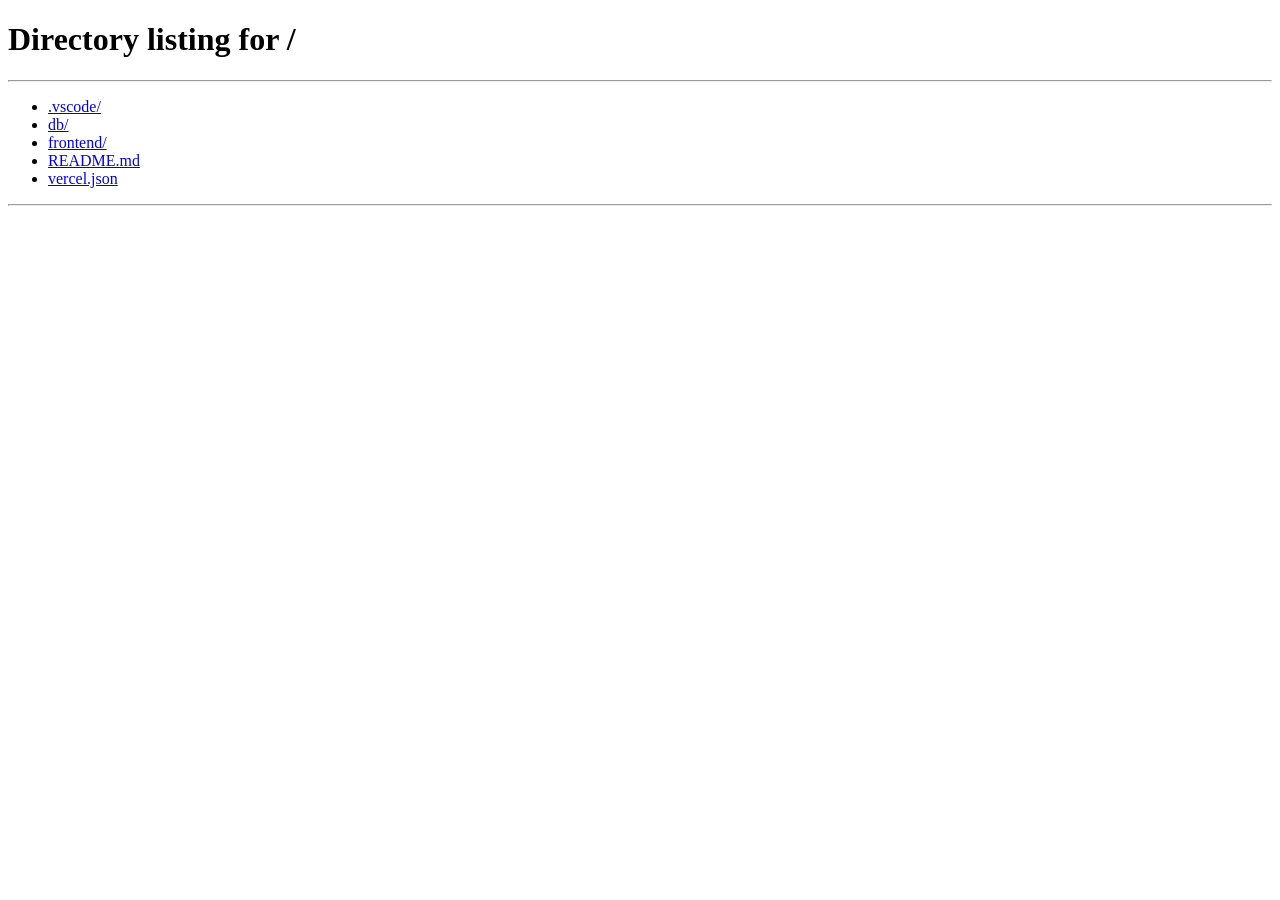
<file: frontend/templates/admin.html>
<!DOCTYPE html>
<html lang="en">
<head>
<meta charset="UTF-8">
<meta name="viewport" content="width=device-width, initial-scale=1.0">
<title>Admin Dashboard - SecureSys</title>
<link rel="stylesheet" href="https://cdnjs.cloudflare.com/ajax/libs/font-awesome/6.5.2/css/all.min.css">
<style>
body { font-family: Arial, sans-serif; margin:0; padding:0; background:#f4f6f9; }
header { 
    background: #2c3e50; 
    color: white; 
    padding: 15px 20px; 
    display:flex; 
    justify-content: space-between; 
    align-items: center;
}
header h1 { margin:0; font-size:1.5rem; }
header button { 
    background:#e74c3c; 
    color:white; 
    border:none; 
    padding:8px 15px; 
    border-radius:5px; 
    cursor:pointer; 
    font-weight:bold;
}
.container { padding:20px; }
.tabs { display:flex; gap:10px; margin-bottom:20px; flex-wrap:wrap; }
.tab-btn { padding:10px 15px; background:white; border:none; border-radius:5px; cursor:pointer; box-shadow:0 2px 5px rgba(0,0,0,0.1); }
.tab-btn.active { background:#6c63ff; color:white; }
.section { display:none; background:white; padding:20px; margin-bottom:20px; border-radius:8px; box-shadow:0 2px 6px rgba(0,0,0,0.1); }
table { width:100%; border-collapse: collapse; margin-top:10px; }
table th, table td { padding:10px; text-align:left; border-bottom:1px solid #ddd; }
table th { background-color:#f1f1f1; }
.status-online { color: green; font-weight:bold; }
.status-suspicious { color:red; font-weight:bold; }
form label { display:block; margin-top:10px; }
form input, form select { padding:8px; width:100%; margin-top:5px; border-radius:5px; border:1px solid #ccc; }
form button { margin-top:15px; background:#6c63ff; color:white; border:none; padding:10px 15px; cursor:pointer; border-radius:5px; }
#registerMsg { margin-top:10px; font-weight:bold; }

/* Logs Styles */
.logs-container {
    max-height: 500px;
    overflow-y: auto;
    background: #1e1e1e;
    color: #d4d4d4;
    font-family: 'Consolas', 'Monaco', monospace;
    font-size: 12px;
    border-radius: 5px;
}
.log-entry {
    padding: 8px 12px;
    border-bottom: 1px solid #333;
    font-family: monospace;
}
.log-entry:hover {
    background: #2d2d2d;
}
.log-time {
    color: #6a9955;
    margin-right: 15px;
}
.log-level {
    display: inline-block;
    padding: 2px 6px;
    border-radius: 3px;
    margin-right: 10px;
    font-weight: bold;
}
.log-level-info { background: #007acc; color: white; }
.log-level-warning { background: #dcdcaa; color: #1e1e1e; }
.log-level-error { background: #f14c4c; color: white; }
.log-level-success { background: #6a9955; color: white; }
.log-message {
    color: #d4d4d4;
}
.log-clear-btn {
    background: #e74c3c;
    color: white;
    border: none;
    padding: 8px 16px;
    border-radius: 5px;
    cursor: pointer;
    margin-bottom: 10px;
}
.log-clear-btn:hover {
    background: #c0392b;
}
.log-stats {
    margin-bottom: 10px;
    padding: 10px;
    background: #f0f0f0;
    border-radius: 5px;
    font-size: 14px;
}
</style>
</head>
<body>
<header>
    <h1>Admin Dashboard - SecureSys</h1>
    <button id="logoutBtn">Logout</button>
</header>

<div class="container">
    <div class="tabs">
        <button class="tab-btn active" data-tab="onlineUsersSection">Online Users</button>
        <button class="tab-btn" data-tab="suspiciousSection">Suspicious Activity</button>
        <button class="tab-btn" data-tab="doctorMessagesSection">Weekly Doctor Messages</button>
        <button class="tab-btn" data-tab="registerSection">Register User</button>
        <button class="tab-btn" data-tab="logsSection">📋 System Logs</button>
    </div>

    <!-- Online Users -->
    <div id="onlineUsersSection" class="section" style="display:block;">
        <h2>Online Users (last 5 mins)</h2>
        <table id="onlineUsersTable">
            <thead>
                <tr>
                    <th>Email</th>
                    <th>Role</th>
                    <th>Last Active</th>
                    <th>IP Address</th>
                    <th>Status</th>
                </tr>
            </thead>
            <tbody></tbody>
        </table>
    </div>

    <!-- Suspicious Activity -->
    <div id="suspiciousSection" class="section">
        <h2>Suspicious Activity (multiple IPs in last hour)</h2>
        <table id="suspiciousTable">
            <thead>
                <tr>
                    <th>Email</th>
                    <th>Number of IPs</th>
                    <th>Status</th>
                </tr>
            </thead>
            <tbody></tbody>
        </table>
    </div>

    <!-- Weekly Doctor Messages -->
    <div id="doctorMessagesSection" class="section">
        <h2>Weekly Doctor Messages</h2>
        <table id="doctorMessagesTable">
            <thead>
                <tr>
                    <th>Doctor Email</th>
                    <th>Messages This Week</th>
                </tr>
            </thead>
            <tbody></tbody>
        </table>
    </div>

    <!-- Register User -->
    <div id="registerSection" class="section">
        <h2>Register New User</h2>
        <form id="registerForm">
            <label for="regEmail">Email</label>
            <input type="email" id="regEmail" name="email" required>

            <label for="regPassword">Password</label>
            <input type="password" id="regPassword" name="password" required>

            <label for="regRole">Role</label>
            <select id="regRole" name="role">
                <option value="client">Client</option>
                <option value="doctor">Doctor</option>
            </select>

            <button type="submit">Register</button>
        </form>
        <div id="registerMsg"></div>
    </div>

    <!-- System Logs Section -->
    <div id="logsSection" class="section">
        <h2><i class="fas fa-history"></i> System Logs</h2>
        <div class="log-stats">
            <span id="logCount">0</span> logs recorded
            <button id="clearLogsBtn" class="log-clear-btn" style="float: right;">Clear All Logs</button>
        </div>
        <div id="logsContainer" class="logs-container">
            <div class="log-entry">
                <span class="log-time">--:--:--</span>
                <span class="log-level log-level-info">INFO</span>
                <span class="log-message">Logs will appear here...</span>
            </div>
        </div>
    </div>
</div>

<script>
// ==================== LOGGING SYSTEM ====================
class SystemLogger {
    constructor() {
        this.logs = this.loadLogs();
        this.maxLogs = 500;
    }

    loadLogs() {
        const saved = localStorage.getItem('system_logs');
        return saved ? JSON.parse(saved) : [];
    }

    saveLogs() {
        localStorage.setItem('system_logs', JSON.stringify(this.logs.slice(-this.maxLogs)));
    }

    addLog(level, message, details = {}) {
        const logEntry = {
            id: Date.now(),
            timestamp: new Date().toISOString(),
            level: level, // INFO, WARNING, ERROR, SUCCESS
            message: message,
            details: details,
            url: window.location.href,
            userAgent: navigator.userAgent
        };
        
        this.logs.push(logEntry);
        this.saveLogs();
        this.render();
        
        // Also log to console
        console.log(`[${level}] ${message}`, details);
        
        return logEntry;
    }

    clearLogs() {
        this.logs = [];
        this.saveLogs();
        this.render();
    }

    getLogs() {
        return this.logs.slice().reverse();
    }

    getStats() {
        const stats = {
            total: this.logs.length,
            info: this.logs.filter(l => l.level === 'INFO').length,
            warning: this.logs.filter(l => l.level === 'WARNING').length,
            error: this.logs.filter(l => l.level === 'ERROR').length,
            success: this.logs.filter(l => l.level === 'SUCCESS').length
        };
        return stats;
    }

    render() {
        const container = document.getElementById('logsContainer');
        const logCountSpan = document.getElementById('logCount');
        
        if (!container) return;
        
        const logs = this.getLogs();
        if (logCountSpan) logCountSpan.textContent = logs.length;
        
        if (logs.length === 0) {
            container.innerHTML = `<div class="log-entry">
                <span class="log-time">--:--:--</span>
                <span class="log-level log-level-info">INFO</span>
                <span class="log-message">No logs recorded yet.</span>
            </div>`;
            return;
        }
        
        container.innerHTML = logs.map(log => {
            const time = new Date(log.timestamp).toLocaleTimeString();
            let levelClass = '';
            switch(log.level) {
                case 'INFO': levelClass = 'log-level-info'; break;
                case 'WARNING': levelClass = 'log-level-warning'; break;
                case 'ERROR': levelClass = 'log-level-error'; break;
                case 'SUCCESS': levelClass = 'log-level-success'; break;
                default: levelClass = 'log-level-info';
            }
            
            let detailsText = '';
            if (Object.keys(log.details).length > 0) {
                detailsText = ` <span style="color: #858585;">${JSON.stringify(log.details)}</span>`;
            }
            
            return `<div class="log-entry">
                <span class="log-time">${time}</span>
                <span class="log-level ${levelClass}">${log.level}</span>
                <span class="log-message">${escapeHtml(log.message)}${detailsText}</span>
            </div>`;
        }).join('');
        
        container.scrollTop = 0;
    }
}

function escapeHtml(text) {
    const div = document.createElement('div');
    div.textContent = text;
    return div.innerHTML;
}

// Initialize logger
const logger = new SystemLogger();

// ==================== ADMIN DASHBOARD ====================
(async function() {
    const ACCESS_TOKEN = localStorage.getItem('token');
    
    logger.addLog('INFO', 'Admin dashboard loaded', { tokenPresent: !!ACCESS_TOKEN });
    
    if (!ACCESS_TOKEN) { 
        logger.addLog('WARNING', 'No token found, redirecting to login');
        window.location.href = '/'; 
        return; 
    }

    // Tab functionality
    const tabs = document.querySelectorAll('.tab-btn');
    tabs.forEach(tab => {
        tab.addEventListener('click', () => {
            const tabName = tab.dataset.tab;
            logger.addLog('INFO', `Switched to tab: ${tabName}`);
            tabs.forEach(t => t.classList.remove('active'));
            tab.classList.add('active');
            document.querySelectorAll('.section').forEach(sec => sec.style.display='none');
            document.getElementById(tab.dataset.tab).style.display = 'block';
        });
    });

    // Logout
    document.getElementById('logoutBtn').addEventListener('click', () => {
        logger.addLog('INFO', 'Admin logged out');
        localStorage.removeItem('token');
        window.location.href = '/';
    });

    // Clear logs button
    const clearLogsBtn = document.getElementById('clearLogsBtn');
    if (clearLogsBtn) {
        clearLogsBtn.addEventListener('click', () => {
            logger.addLog('INFO', 'Logs cleared by admin');
            logger.clearLogs();
        });
    }

    // Fetch Online Users
    async function fetchOnlineUsers() {
        logger.addLog('INFO', 'Fetching online users');
        try {
            const res = await fetch('/api/admin/online-users', { headers: { 'Authorization': `Bearer ${ACCESS_TOKEN}` } });
            const data = await res.json();
            if (!data.success) { 
                if (res.status===401||res.status===403) {
                    logger.addLog('WARNING', 'Unauthorized access to online users');
                    window.location.href='/'; 
                }
                return; 
            }
            const tbody = document.querySelector("#onlineUsersTable tbody"); 
            tbody.innerHTML='';
            data.online_users.forEach(user => {
                const tr = document.createElement('tr');
                tr.innerHTML = `<td>${user.email}<\/td><td>${user.role}<\/td><td>${new Date(user.last_active).toLocaleString()}<\/td><td>${user.last_ip||'-'}<\/td><td class="status-online">Online<\/td>`;
                tbody.appendChild(tr);
            });
            logger.addLog('SUCCESS', `Fetched ${data.online_users.length} online users`);
        } catch(err){ 
            logger.addLog('ERROR', 'Error fetching online users', { error: err.message });
            console.error('Error fetching online users:', err); 
        }
    }

    // Fetch Suspicious Activity
    async function fetchSuspicious() {
        logger.addLog('INFO', 'Fetching suspicious activity');
        try {
            const res = await fetch('/api/admin/suspicious-activity', { headers: { 'Authorization': `Bearer ${ACCESS_TOKEN}` } });
            const data = await res.json();
            if (!data.success) { 
                if (res.status===401||res.status===403) {
                    logger.addLog('WARNING', 'Unauthorized access to suspicious activity');
                    window.location.href='/'; 
                }
                return; 
            }
            const tbody = document.querySelector("#suspiciousTable tbody"); 
            tbody.innerHTML='';
            data.suspicious_users.forEach(user => {
                const tr = document.createElement('tr');
                tr.innerHTML = `<td>${user.email}<\/td><td>${user.ip_count}<\/td><td class="status-suspicious">Suspicious<\/td>`;
                tbody.appendChild(tr);
            });
            logger.addLog('SUCCESS', `Found ${data.suspicious_users.length} suspicious users`);
        } catch(err){ 
            logger.addLog('ERROR', 'Error fetching suspicious activity', { error: err.message });
            console.error('Error fetching suspicious users:', err); 
        }
    }

    // Fetch Weekly Doctor Messages
    async function fetchDoctorMessages() {
        logger.addLog('INFO', 'Fetching doctor weekly messages');
        try {
            const res = await fetch('/api/admin/doctor-weekly-messages', { headers: { 'Authorization': `Bearer ${ACCESS_TOKEN}` } });
            if (!res.ok) { 
                logger.addLog('ERROR', `Doctor messages API returned ${res.status}`);
                return; 
            }
            const data = await res.json();
            if (!data.success) { 
                logger.addLog('ERROR', data.msg);
                return; 
            }
            const tbody = document.querySelector("#doctorMessagesTable tbody"); 
            tbody.innerHTML='';
            data.doctors.forEach(doc => { 
                const tr=document.createElement('tr'); 
                tr.innerHTML=`<td>${doc.email}<\/td><td>${doc.message_count}<\/td>`; 
                tbody.appendChild(tr); 
            });
            logger.addLog('SUCCESS', `Fetched ${data.doctors.length} doctor message counts`);
        } catch(err){ 
            logger.addLog('ERROR', 'Error fetching doctor messages', { error: err.message });
            console.error('Error fetching doctor messages:', err); 
        }
    }

    // Register user form
    document.getElementById('registerForm').addEventListener('submit', async (e)=>{
        e.preventDefault();
        const email = document.getElementById('regEmail').value;
        const password = document.getElementById('regPassword').value;
        const role = document.getElementById('regRole').value;

        logger.addLog('INFO', `Registering new user: ${email} as ${role}`);
        
        try {
            const res = await fetch('/api/register', {
                method:'POST',
                headers:{ 'Content-Type':'application/json', 'Authorization': `Bearer ${ACCESS_TOKEN}` },
                body: JSON.stringify({ email, password, role })
            });
            const data = await res.json();
            const msgDiv = document.getElementById('registerMsg');
            msgDiv.style.color = data.success ? 'green' : 'red';
            msgDiv.textContent = data.msg;
            if(data.success){ 
                logger.addLog('SUCCESS', `User registered: ${email} as ${role}`);
                document.getElementById('registerForm').reset(); 
                fetchOnlineUsers(); 
            } else {
                logger.addLog('ERROR', `Registration failed: ${data.msg}`);
            }
        } catch(err){ 
            logger.addLog('ERROR', 'Error registering user', { error: err.message });
            console.error('Error registering user:', err); 
        }
    });

    // Log initial page load
    logger.addLog('SUCCESS', 'Admin dashboard initialized');

    // Initial fetch and refresh
    await fetchOnlineUsers();
    await fetchSuspicious();
    await fetchDoctorMessages();
    
    setInterval(fetchOnlineUsers,30000);
    setInterval(fetchSuspicious,30000);
    setInterval(fetchDoctorMessages,30000);

})();
</script>
</body>
</html>
</file>
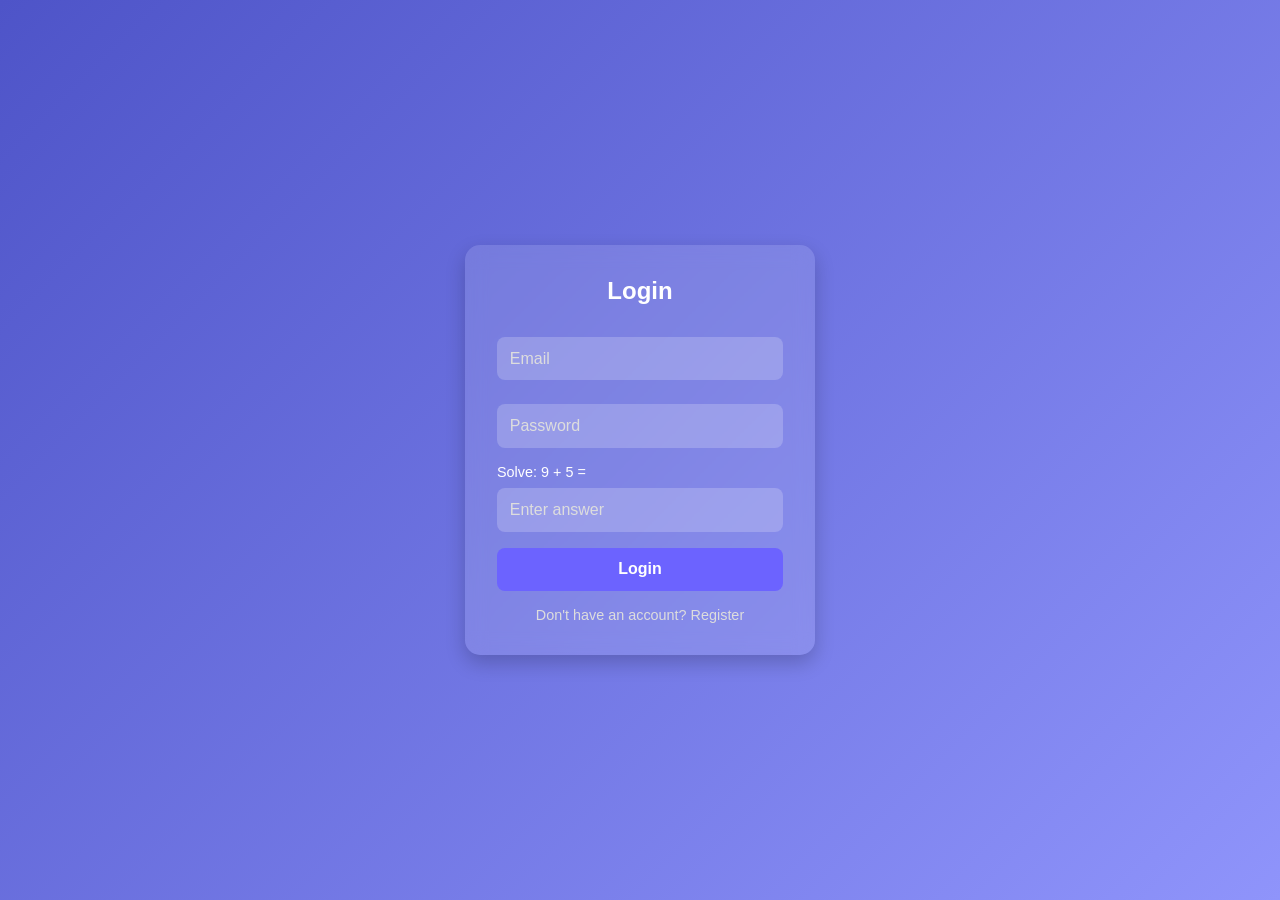
<file: frontend/templates/login.html>
<!DOCTYPE html>
<html lang="en">
<head>
  <meta charset="UTF-8" />
  <meta name="viewport" content="width=device-width, initial-scale=1.0" />
  <title>SecureSys Login & Register</title>

  <style>
    * { box-sizing: border-box; margin: 0; padding: 0; font-family: 'Segoe UI', Tahoma, Geneva, Verdana, sans-serif; }
    body { height: 100vh; background: linear-gradient(135deg, #4e54c8, #8f94fb); display: flex; justify-content: center; align-items: center; }
    .container { background: rgba(255,255,255,0.12); padding: 2rem; border-radius: 15px; width: 350px; box-shadow: 0 8px 20px rgba(0,0,0,0.2); backdrop-filter: blur(10px); color: #fff; animation: fadeIn 1s ease; }
    @keyframes fadeIn { from { opacity: 0; transform: translateY(-20px); } to { opacity: 1; transform: translateY(0); } }
    h2 { text-align: center; margin-bottom: 1.5rem; }
    .input-group { margin-bottom: 1rem; }
    input[type="email"], input[type="password"], input[type="number"] { width: 100%; padding: 0.8rem; margin-top: 0.5rem; border: none; border-radius: 8px; background: rgba(255,255,255,0.2); color: white; font-size: 1rem; }
    input::placeholder { color: #ddd; }
    input:focus { outline: none; background: rgba(255,255,255,0.3); box-shadow: 0 0 0 2px rgba(108,99,255,0.4); }
    button { width: 100%; padding: 0.8rem; margin-top: 1rem; border: none; border-radius: 8px; background: #6c63ff; color: white; font-weight: bold; font-size: 1rem; cursor: pointer; transition: all 0.3s ease; }
    button:hover { background: #5a54e8; transform: translateY(-2px); }
    .toggle { text-align: center; margin-top: 1rem; font-size: 0.9rem; cursor: pointer; color: #ddd; }
    .toggle:hover { color: white; text-decoration: underline; }
    .hidden { display: none; }
    .captcha { font-size: 0.9rem; margin-top: 0.5rem; }
    #notification { position: fixed; bottom: 20px; right: 20px; padding: 15px; border-radius: 8px; background: #4CAF50; color: white; box-shadow: 0 4px 12px rgba(0,0,0,0.2); z-index: 1000; }
  </style>
</head>

<body>
<div class="container">
  <h2 id="formTitle">Login</h2>

  <!-- LOGIN -->
  <div id="loginForm">
    <div class="input-group">
      <input type="email" id="loginEmail" placeholder="Email">
    </div>
    <div class="input-group">
      <input type="password" id="loginPassword" placeholder="Password">
    </div>
    <div class="captcha">
      <span id="loginCaptchaQuestion"></span>
      <input type="number" id="loginCaptchaAnswer" placeholder="Enter answer">
    </div>
    <button onclick="login()">Login</button>
    <p class="toggle" onclick="toggleForm('register')">Don't have an account? Register</p>
  </div>

  <!-- REGISTER -->
  <div id="registerForm" class="hidden">
    <div class="input-group">
      <input type="email" id="regEmail" placeholder="Email">
    </div>
    <div class="input-group">
      <input type="password" id="regPassword" placeholder="Password">
    </div>
    <div class="input-group">
      <input type="password" id="regConfirmPassword" placeholder="Confirm Password">
    </div>
    <div class="captcha">
      <span id="registerCaptchaQuestion"></span>
      <input type="number" id="registerCaptchaAnswer" placeholder="Enter answer">
    </div>
    <button onclick="register()">Register</button>
    <p class="toggle" onclick="toggleForm('login')">Already have an account? Login</p>
  </div>
</div>

<div id="notification" class="hidden"></div>

<script>
const apiUrl = "https://securesys-backend.onrender.com";
const frontendUrl = "https://securesystem-wcd6.vercel.app";

let loginCaptchaAnswer = 0;
let registerCaptchaAnswer = 0;

function generateCaptcha() {
  const a = Math.floor(Math.random() * 10) + 1;
  const b = Math.floor(Math.random() * 10) + 1;
  loginCaptchaAnswer = a + b;
  document.getElementById("loginCaptchaQuestion").textContent = `Solve: ${a} + ${b} = `;

  const c = Math.floor(Math.random() * 10) + 1;
  const d = Math.floor(Math.random() * 10) + 1;
  registerCaptchaAnswer = c + d;
  document.getElementById("registerCaptchaQuestion").textContent = `Solve: ${c} + ${d} = `;
}

function showNotification(msg, error = false) {
  const n = document.getElementById("notification");
  n.textContent = msg;
  n.style.background = error ? "#f44336" : "#4CAF50";
  n.classList.remove("hidden");
  setTimeout(() => n.classList.add("hidden"), 3000);
}

function toggleForm(type) {
  document.getElementById("loginForm").classList.toggle("hidden", type === "register");
  document.getElementById("registerForm").classList.toggle("hidden", type === "login");
  document.getElementById("formTitle").textContent = type === "register" ? "Create Account" : "Login";
  generateCaptcha();
}

async function login() {
  const email = document.getElementById("loginEmail").value.trim();
  const password = document.getElementById("loginPassword").value;
  const captchaInput = parseInt(document.getElementById("loginCaptchaAnswer").value);

  if (!email || !password) {
    showNotification("Please fill in all fields", true);
    return;
  }

  if (captchaInput !== loginCaptchaAnswer) {
    showNotification("Captcha incorrect", true);
    generateCaptcha();
    return;
  }

  try {
    const res = await fetch(`${apiUrl}/api/login`, {
      method: "POST",
      headers: { "Content-Type": "application/json" },
      body: JSON.stringify({ email, password })
    });
    const data = await res.json();
    if (!data.success) throw new Error(data.msg);

    localStorage.setItem("token", data.access_token);
    localStorage.setItem("role", data.role);
    localStorage.setItem("email", email);

    // ✅ Redirect to Vercel frontend pages
    if (data.role === "admin") {
      window.location.href = `${frontendUrl}/admin`;
    } else {
      window.location.href = `${frontendUrl}/inbox`;
    }

  } catch (e) {
    showNotification(e.message, true);
  }
}

async function register() {
  const email = document.getElementById("regEmail").value.trim();
  const password = document.getElementById("regPassword").value;
  const confirmPassword = document.getElementById("regConfirmPassword").value;
  const captchaInput = parseInt(document.getElementById("registerCaptchaAnswer").value);

  if (!email || !password || !confirmPassword) {
    showNotification("Please fill in all fields", true);
    return;
  }

  if (password !== confirmPassword) {
    showNotification("Passwords do not match", true);
    return;
  }

  if (password.length < 6) {
    showNotification("Password must be at least 6 characters", true);
    return;
  }

  if (captchaInput !== registerCaptchaAnswer) {
    showNotification("Captcha incorrect", true);
    generateCaptcha();
    return;
  }

  try {
    const res = await fetch(`${apiUrl}/api/register`, {
      method: "POST",
      headers: { "Content-Type": "application/json" },
      body: JSON.stringify({ email, password })
    });

    const data = await res.json();
    if (!data.success) throw new Error(data.msg);

    showNotification("Registered successfully!");
    toggleForm("login");

  } catch (e) {
    showNotification(e.message, true);
  }
}

generateCaptcha();
</script>
</body>
</html>
</file>
